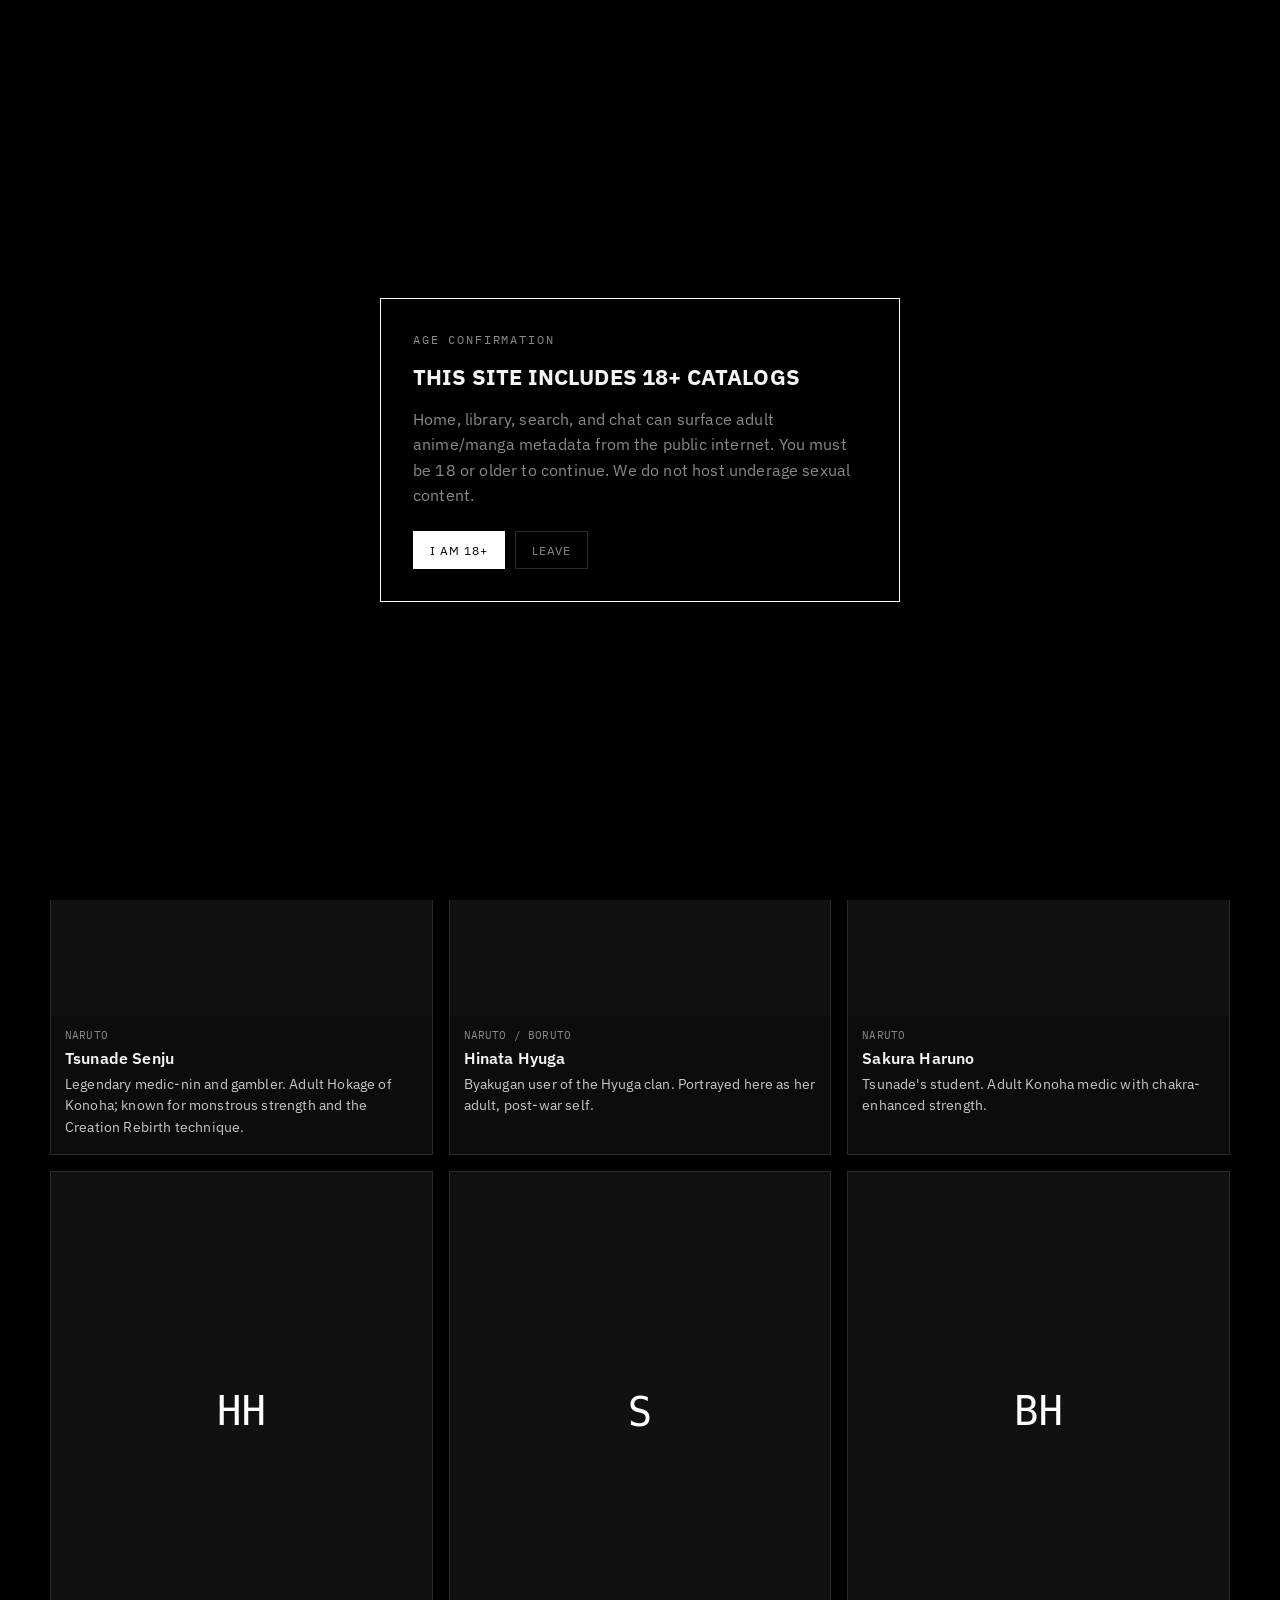
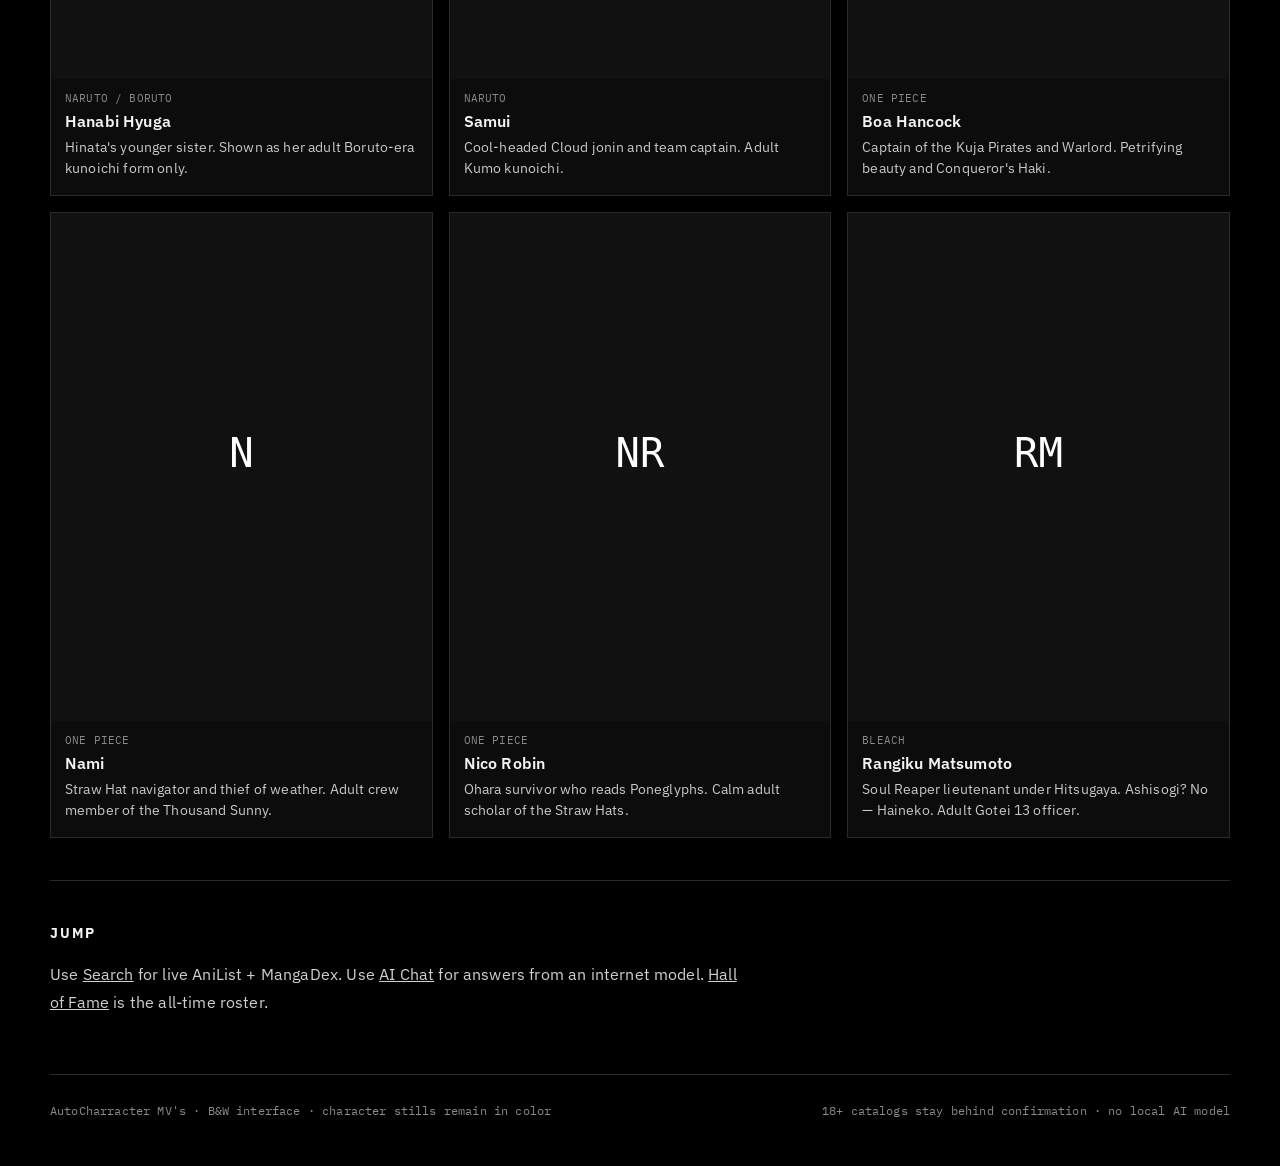
<file: index.html>
<!DOCTYPE html>
<html lang="en">
<head>
  <meta charset="UTF-8">
  <meta name="viewport" content="width=device-width, initial-scale=1.0">
  <title>AutoCharracter MV's</title>
  <link rel="preconnect" href="https://fonts.googleapis.com">
  <link rel="preconnect" href="https://fonts.gstatic.com" crossorigin>
  <link href="https://fonts.googleapis.com/css2?family=IBM+Plex+Mono:wght@400;500&family=IBM+Plex+Sans:wght@400;500;600&display=swap" rel="stylesheet">
  <link rel="stylesheet" href="css/style.css">
</head>
<body data-page="home">
  <main class="wrap">
    <section class="hero">
      <p class="kicker">Frontend catalog · online APIs only</p>
      <h2>Black and white desk.<br>Color stays on the stills.</h2>
      <p>Search anime, manga, and 18+ catalogs from the public web. Chat against an online model. Portraits below are the homepage set — Tsunade through Rangiku — with names, series, and a short line each.</p>
    </section>
    <section class="section">
      <h3>Homepage characters</h3>
      <div id="home-grid" class="grid grid-3"></div>
    </section>
    <section class="section">
      <h3>Jump</h3>
      <p class="prose">Use <a href="search.html">Search</a> for live AniList + MangaDex. Use <a href="chat.html">AI Chat</a> for answers from an internet model. <a href="hall-of-fame.html">Hall of Fame</a> is the all-time roster.</p>
    </section>
  </main>
  <script type="module" src="js/pages.js"></script>
</body>
</html>
</file>
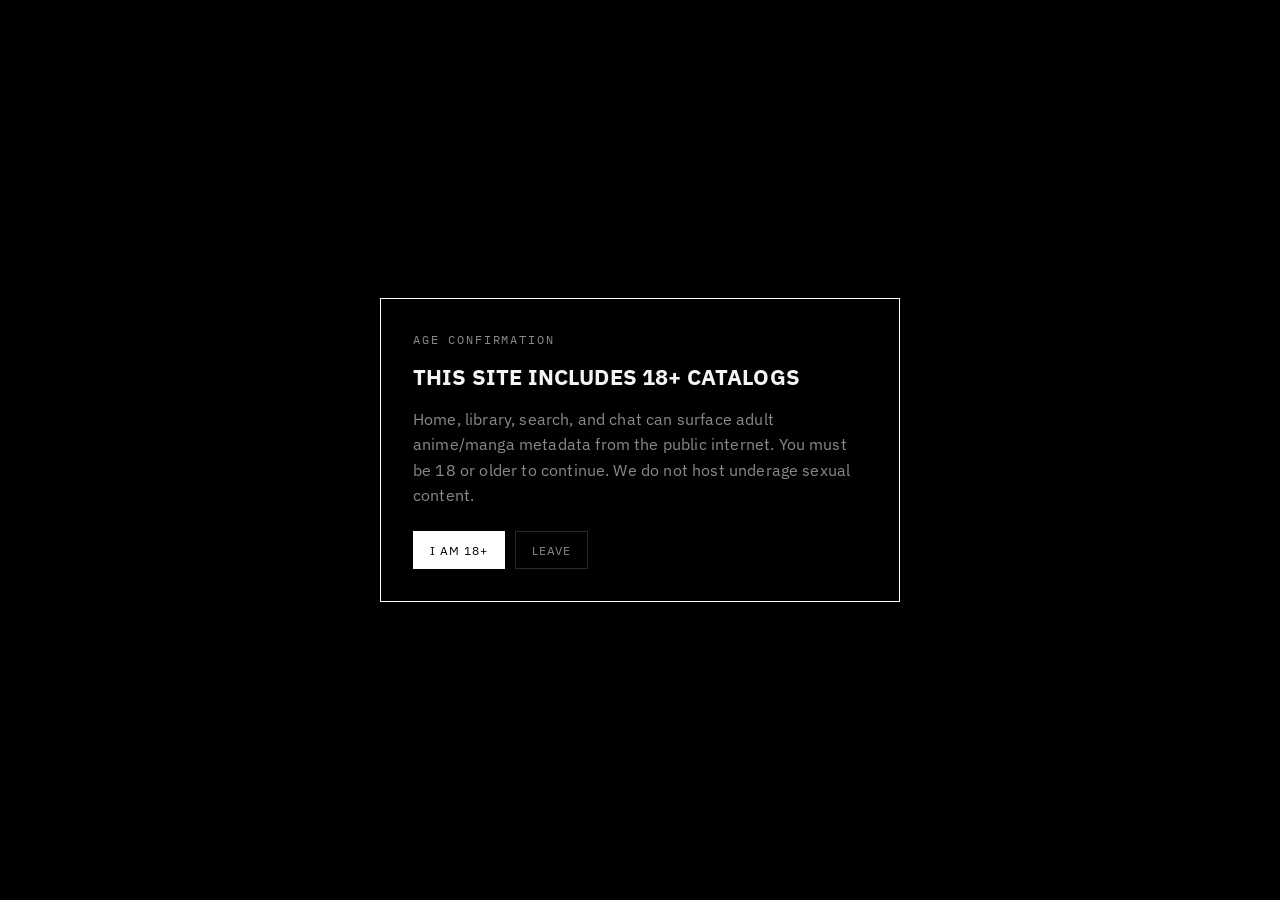
<file: about.html>
<!DOCTYPE html>
<html lang="en">
<head>
  <meta charset="UTF-8">
  <meta name="viewport" content="width=device-width, initial-scale=1.0">
  <title>About · AutoCharracter MV's</title>
  <link rel="preconnect" href="https://fonts.googleapis.com">
  <link rel="preconnect" href="https://fonts.gstatic.com" crossorigin>
  <link href="https://fonts.googleapis.com/css2?family=IBM+Plex+Mono:wght@400;500&family=IBM+Plex+Sans:wght@400;500;600&display=swap" rel="stylesheet">
  <link rel="stylesheet" href="css/style.css">
</head>
<body data-page="about">
  <main class="wrap">
    <section class="hero">
      <p class="kicker">About</p>
      <h2>A plain-text frontend for character hunting.</h2>
    </section>
    <section class="section prose">
      <p><strong>AutoCharracter MV's</strong> is a static site by Maverick's HQ7. It does not train or ship an AI model. Chat calls an online HTTP API. Search calls AniList and MangaDex, then remembers queries in your browser database.</p>
      <h3>What we will not do</h3>
      <p>We will not scrape and re-host Hitomi, OmegaScans, or doujinshi galleries. Those remain source links after age confirmation. We will not serve sexual content of minors.</p>
      <h3>Stack</h3>
      <p>HTML, CSS, and native ES modules. IndexedDB for local retrieval. No build step, no Node required. Serve the folder with <span class="mono">python -m http.server 8080</span> so browser modules and APIs work.</p>
    </section>
  </main>
  <script type="module" src="js/pages.js"></script>
</body>
</html>
</file>
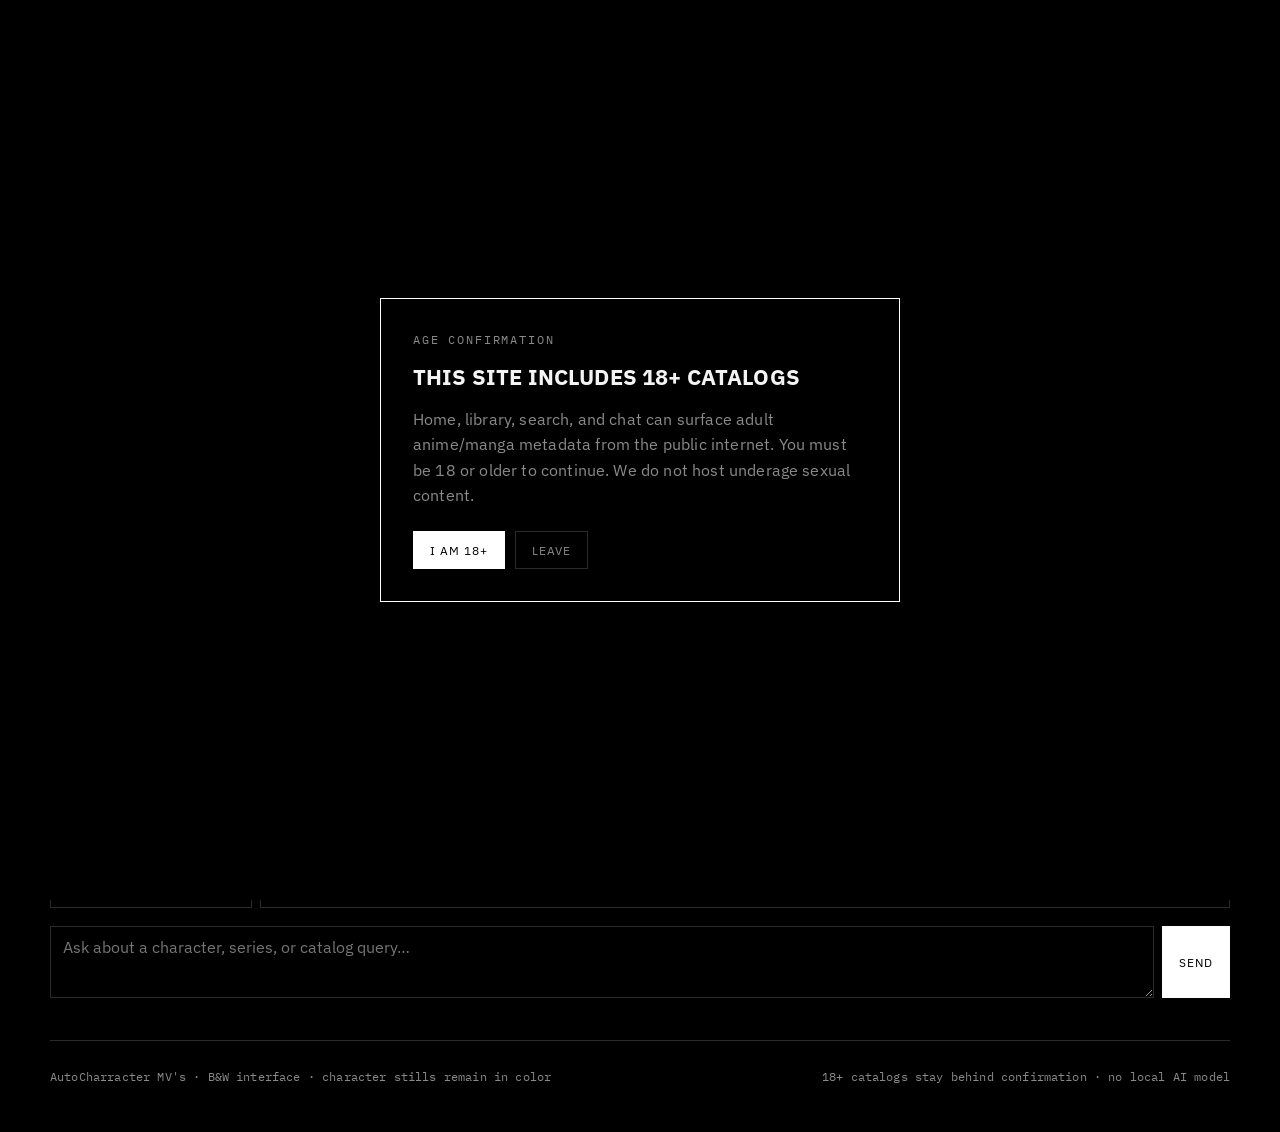
<file: chat.html>
<!DOCTYPE html>
<html lang="en">
<head>
  <meta charset="UTF-8">
  <meta name="viewport" content="width=device-width, initial-scale=1.0">
  <title>AI Chat · AutoCharracter MV's</title>
  <link rel="preconnect" href="https://fonts.googleapis.com">
  <link rel="preconnect" href="https://fonts.gstatic.com" crossorigin>
  <link href="https://fonts.googleapis.com/css2?family=IBM+Plex+Mono:wght@400;500&family=IBM+Plex+Sans:wght@400;500;600&display=swap" rel="stylesheet">
  <link rel="stylesheet" href="css/style.css">
</head>
<body data-page="chat">
  <main class="wrap">
    <section class="hero">
      <p class="kicker">AI Chat</p>
      <h2>Answers from the internet, not a local model.</h2>
      <p>Default: Pollinations text API. Optional: Groq or OpenRouter with your own key. This page is only a frontend.</p>
    </section>
    <section class="section">
      <div id="chat-log" class="chat-log" aria-live="polite"></div>
      <form id="chat-form">
        <div class="toolbar">
          <select class="field" name="provider">
            <option value="pollinations">Pollinations (no key)</option>
            <option value="groq">Groq (API key)</option>
            <option value="openrouter">OpenRouter (API key)</option>
          </select>
          <input class="field" name="key" type="password" placeholder="API key if required" autocomplete="off">
        </div>
        <div class="chat-form">
          <textarea class="field" name="prompt" placeholder="Ask about a character, series, or catalog query…" required></textarea>
          <button class="btn invert" type="submit">Send</button>
        </div>
      </form>
    </section>
  </main>
  <script type="module" src="js/pages.js"></script>
</body>
</html>
</file>
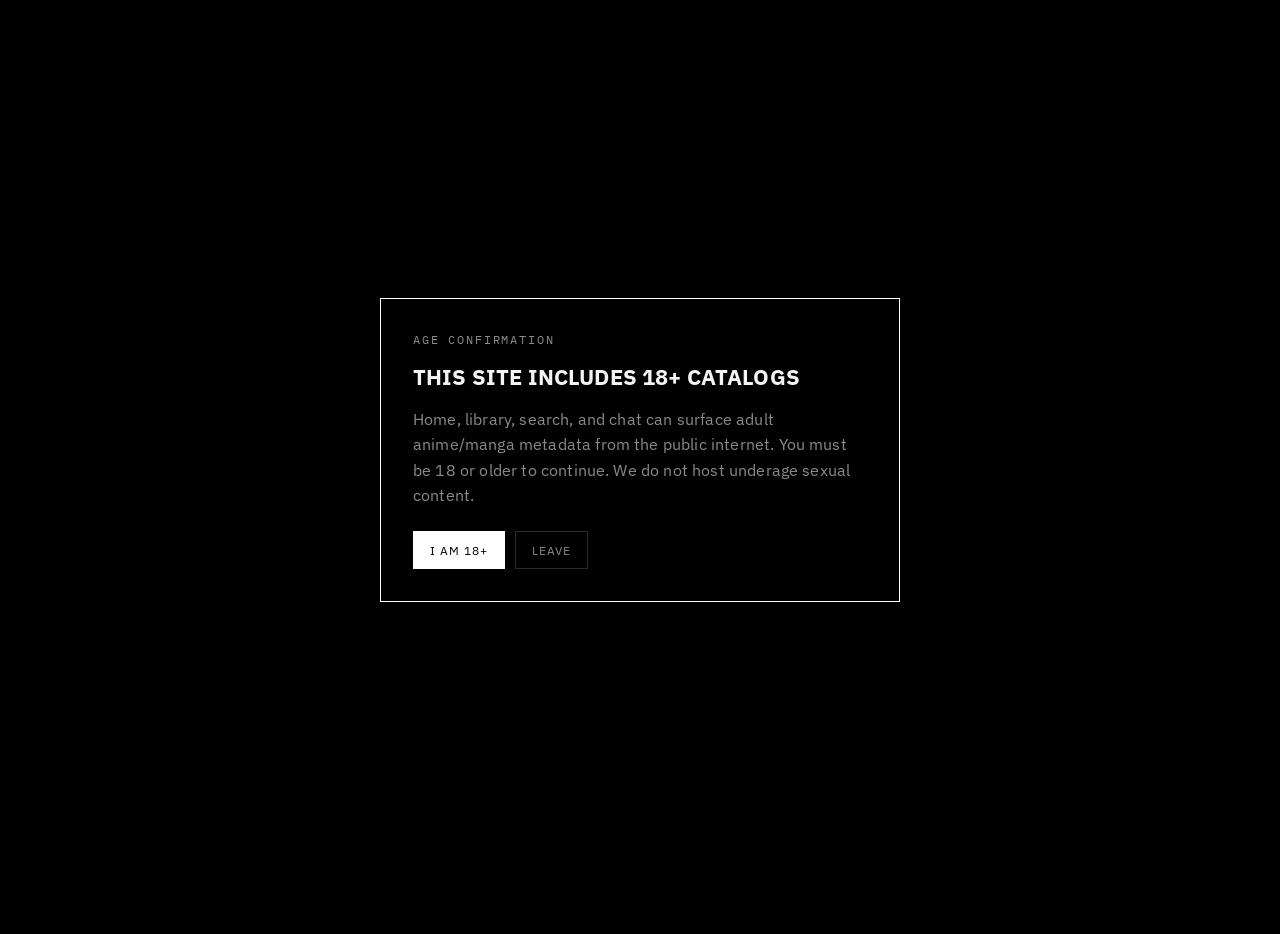
<file: contact.html>
<!DOCTYPE html>
<html lang="en">
<head>
  <meta charset="UTF-8">
  <meta name="viewport" content="width=device-width, initial-scale=1.0">
  <title>Contact · AutoCharracter MV's</title>
  <link rel="preconnect" href="https://fonts.googleapis.com">
  <link rel="preconnect" href="https://fonts.gstatic.com" crossorigin>
  <link href="https://fonts.googleapis.com/css2?family=IBM+Plex+Mono:wght@400;500&family=IBM+Plex+Sans:wght@400;500;600&display=swap" rel="stylesheet">
  <link rel="stylesheet" href="css/style.css">
</head>
<body data-page="contact">
  <main class="wrap">
    <section class="hero">
      <p class="kicker">Contact</p>
      <h2>Maverick's HQ7</h2>
      <p>Separate from About. This page is only for notes and credit.</p>
    </section>
    <section class="section">
      <form id="contact-form" class="prose">
        <p>
          <label>Name<br><input class="field" name="name" required style="width:100%"></label>
        </p>
        <p>
          <label>Email<br><input class="field" name="email" type="email" required style="width:100%"></label>
        </p>
        <p>
          <label>Note<br><textarea class="field" name="note" required></textarea></label>
        </p>
        <button class="btn invert" type="submit">Store locally</button>
        <p id="contact-status" class="status"></p>
      </form>
    </section>
  </main>
  <script type="module" src="js/pages.js"></script>
</body>
</html>
</file>
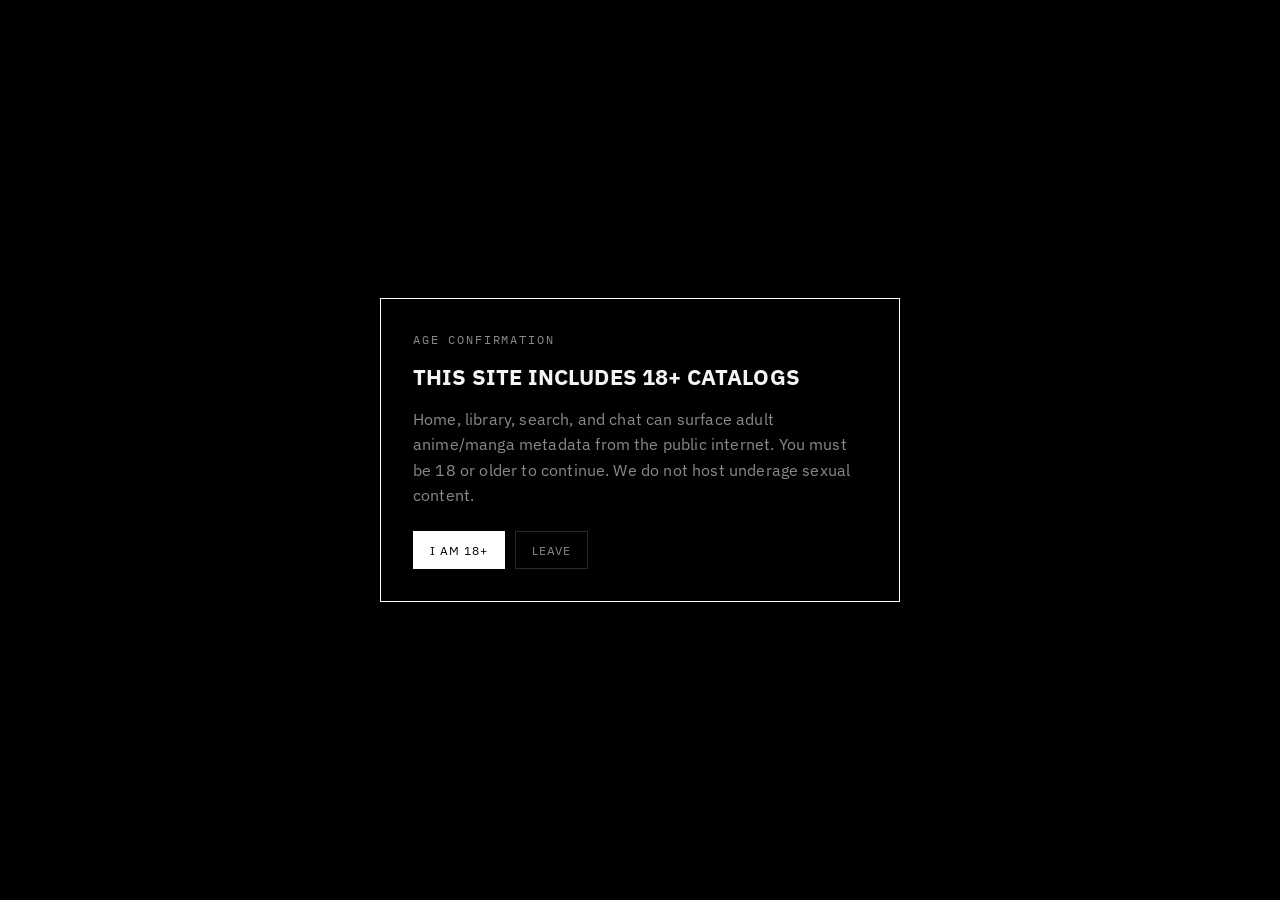
<file: features.html>
<!DOCTYPE html>
<html lang="en">
<head>
  <meta charset="UTF-8">
  <meta name="viewport" content="width=device-width, initial-scale=1.0">
  <title>Features · AutoCharracter MV's</title>
  <link rel="preconnect" href="https://fonts.googleapis.com">
  <link rel="preconnect" href="https://fonts.gstatic.com" crossorigin>
  <link href="https://fonts.googleapis.com/css2?family=IBM+Plex+Mono:wght@400;500&family=IBM+Plex+Sans:wght@400;500;600&display=swap" rel="stylesheet">
  <link rel="stylesheet" href="css/style.css">
</head>
<body data-page="features">
  <main class="wrap">
    <section class="hero">
      <p class="kicker">Features</p>
      <h2>What this frontend does.</h2>
      <p>No on-device model. No scraped mirror of Hitomi. Official JSON where it exists; outbound catalog search where CORS blocks a live feed.</p>
    </section>
    <ul class="feature-list">
      <li><strong>Age gate</strong><span>First visit confirms 18+. Adult catalog links stay off until you enable NSFW on Search.</span></li>
      <li><strong>Live search</strong><span>AniList GraphQL and MangaDex REST run in the browser. Results cache in IndexedDB.</span></li>
      <li><strong>Catalogs</strong><span>MangaBaka, Hitomi.la, OmegaScans, and Doujinshi.org open as source search pages. Those hosts do not offer a public CORS API we can legally re-host.</span></li>
      <li><strong>AI chat</strong><span>Default path is Pollinations (open web). Optional Groq or OpenRouter if you paste a key — stored only in the request, not on our server.</span></li>
      <li><strong>Library</strong><span>Named adult/SFW female characters with AniList portraits (color). UI chrome stays black and white.</span></li>
      <li><strong>Hall of Fame</strong><span>Fixed all-time list you specified, including Madam President (Mari Kurihara) and Rias Gremory.</span></li>
    </ul>
  </main>
  <script type="module" src="js/pages.js"></script>
</body>
</html>
</file>
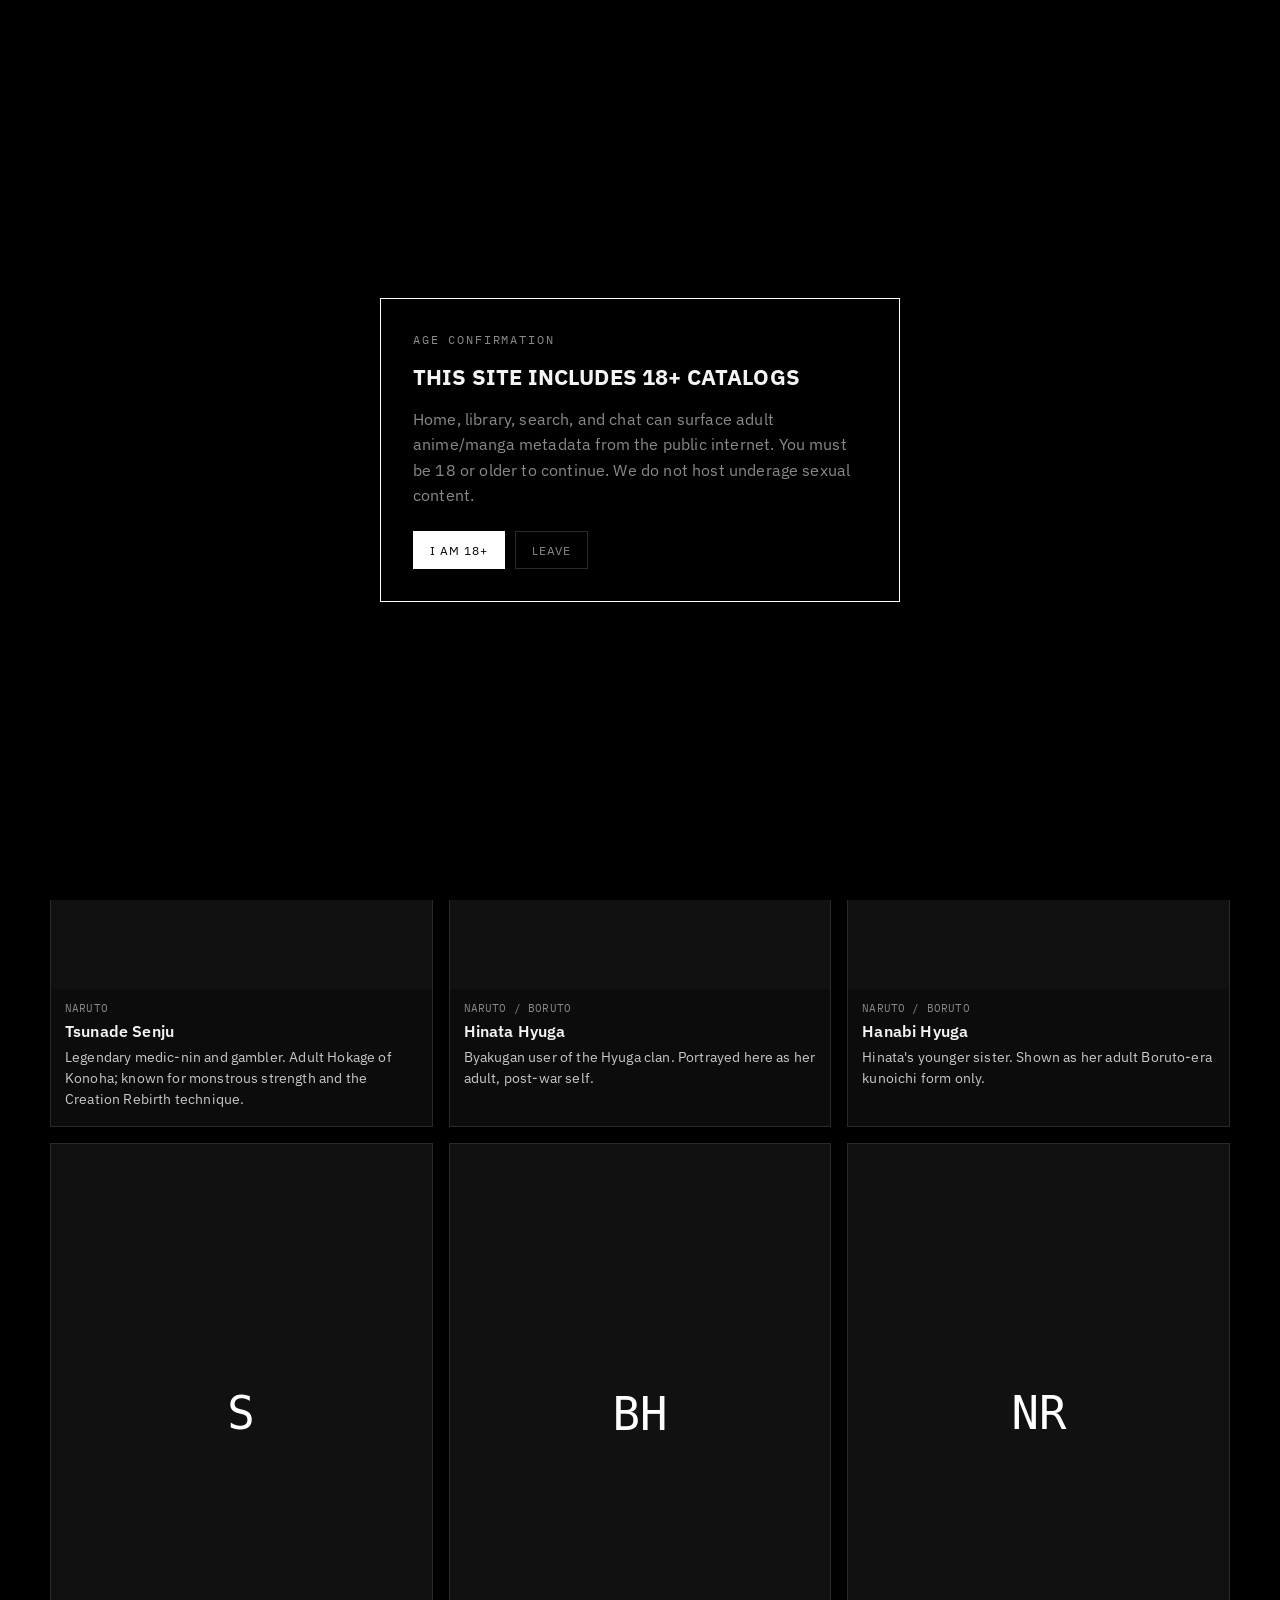
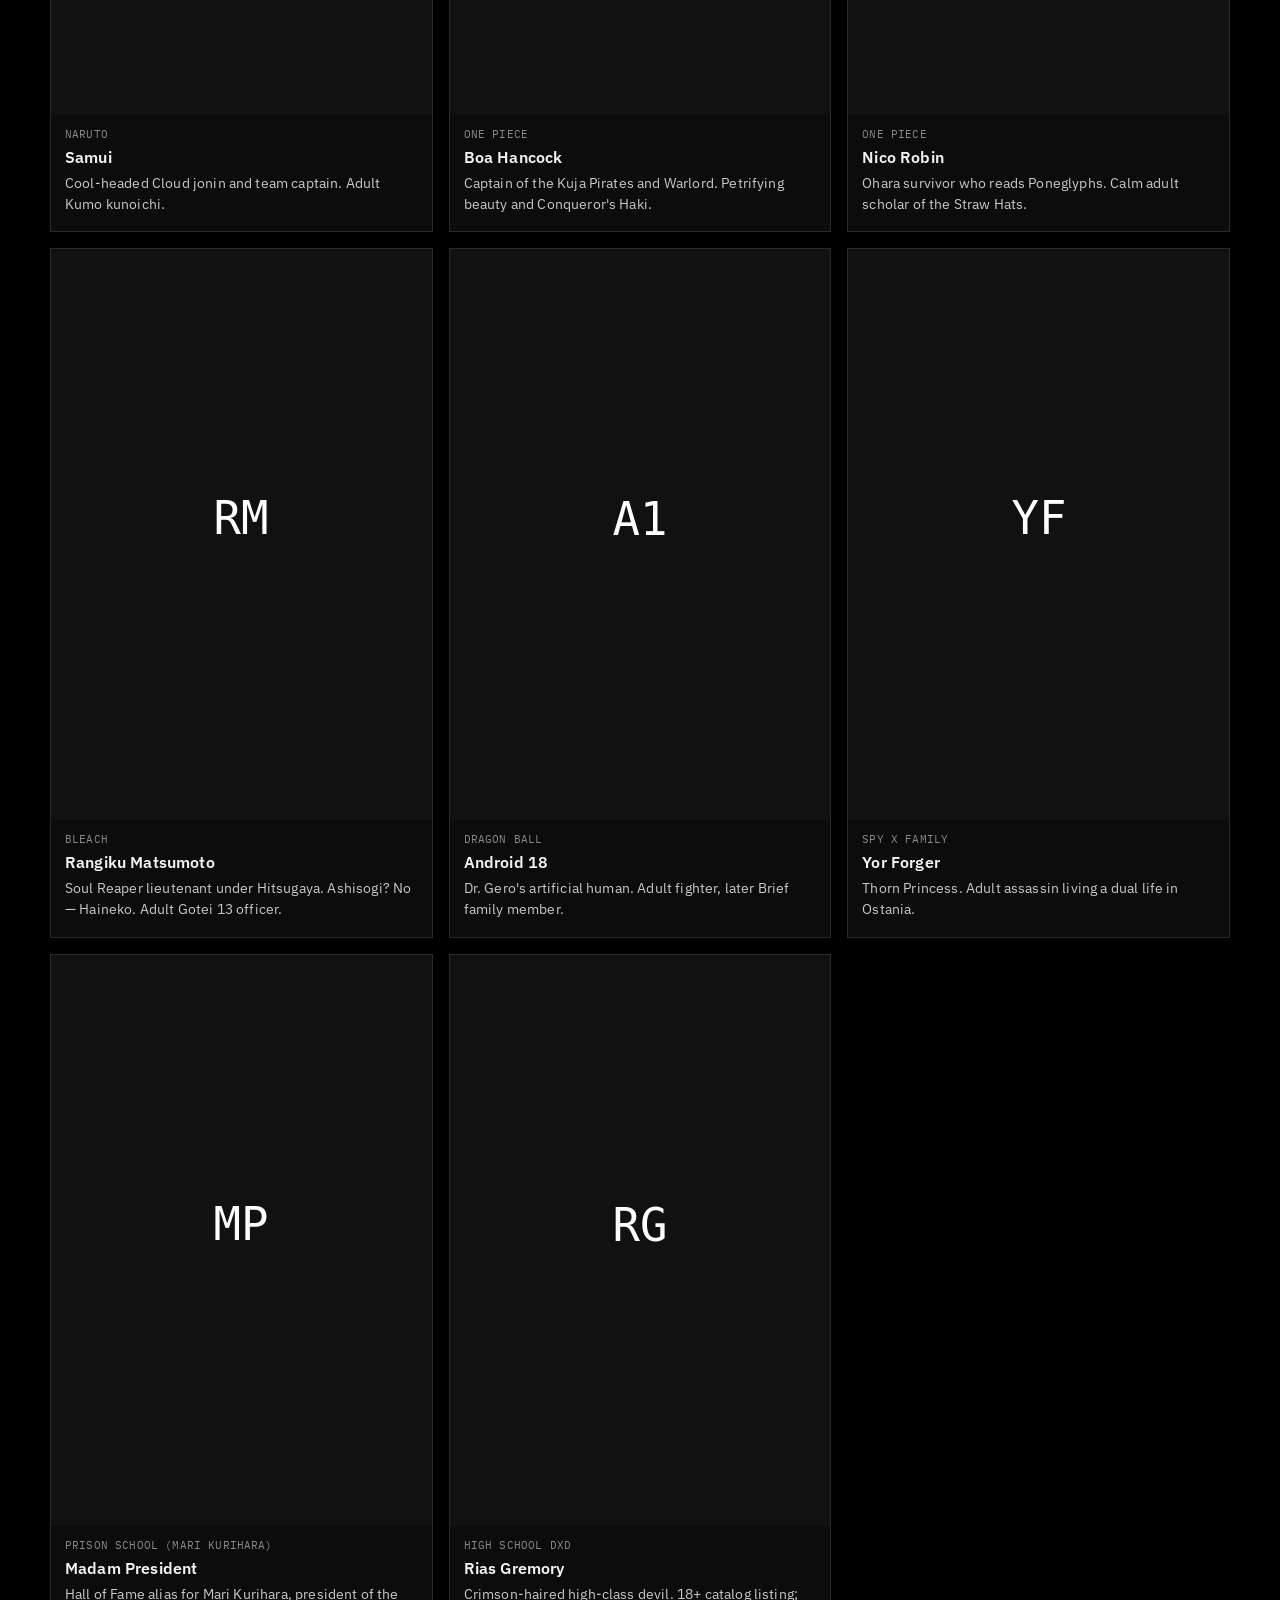
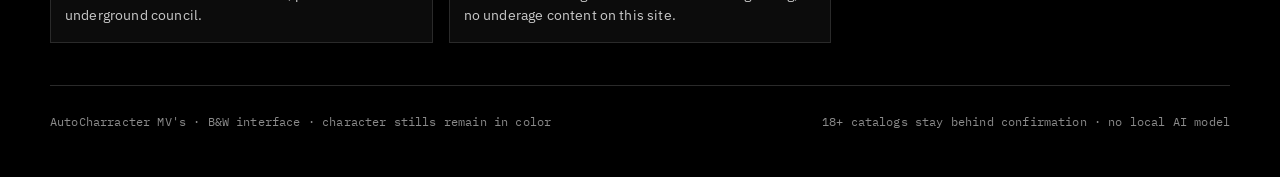
<file: hall-of-fame.html>
<!DOCTYPE html>
<html lang="en">
<head>
  <meta charset="UTF-8">
  <meta name="viewport" content="width=device-width, initial-scale=1.0">
  <title>Hall of Fame · AutoCharracter MV's</title>
  <link rel="preconnect" href="https://fonts.googleapis.com">
  <link rel="preconnect" href="https://fonts.gstatic.com" crossorigin>
  <link href="https://fonts.googleapis.com/css2?family=IBM+Plex+Mono:wght@400;500&family=IBM+Plex+Sans:wght@400;500;600&display=swap" rel="stylesheet">
  <link rel="stylesheet" href="css/style.css">
</head>
<body data-page="hall">
  <main class="wrap">
    <section class="hero">
      <p class="kicker">All-time Hall of Fame</p>
      <h2>The locked roster.</h2>
      <p>Tsunade, Hinata, Hanabi, Samui, Nico Robin, Boa Hancock, Rangiku Matsumoto, Android 18, Madam President, Rias Gremory, Yor Forger.</p>
    </section>
    <section class="section">
      <h3>Inducted</h3>
      <div id="hall-grid" class="grid grid-3"></div>
    </section>
  </main>
  <script type="module" src="js/pages.js"></script>
</body>
</html>
</file>
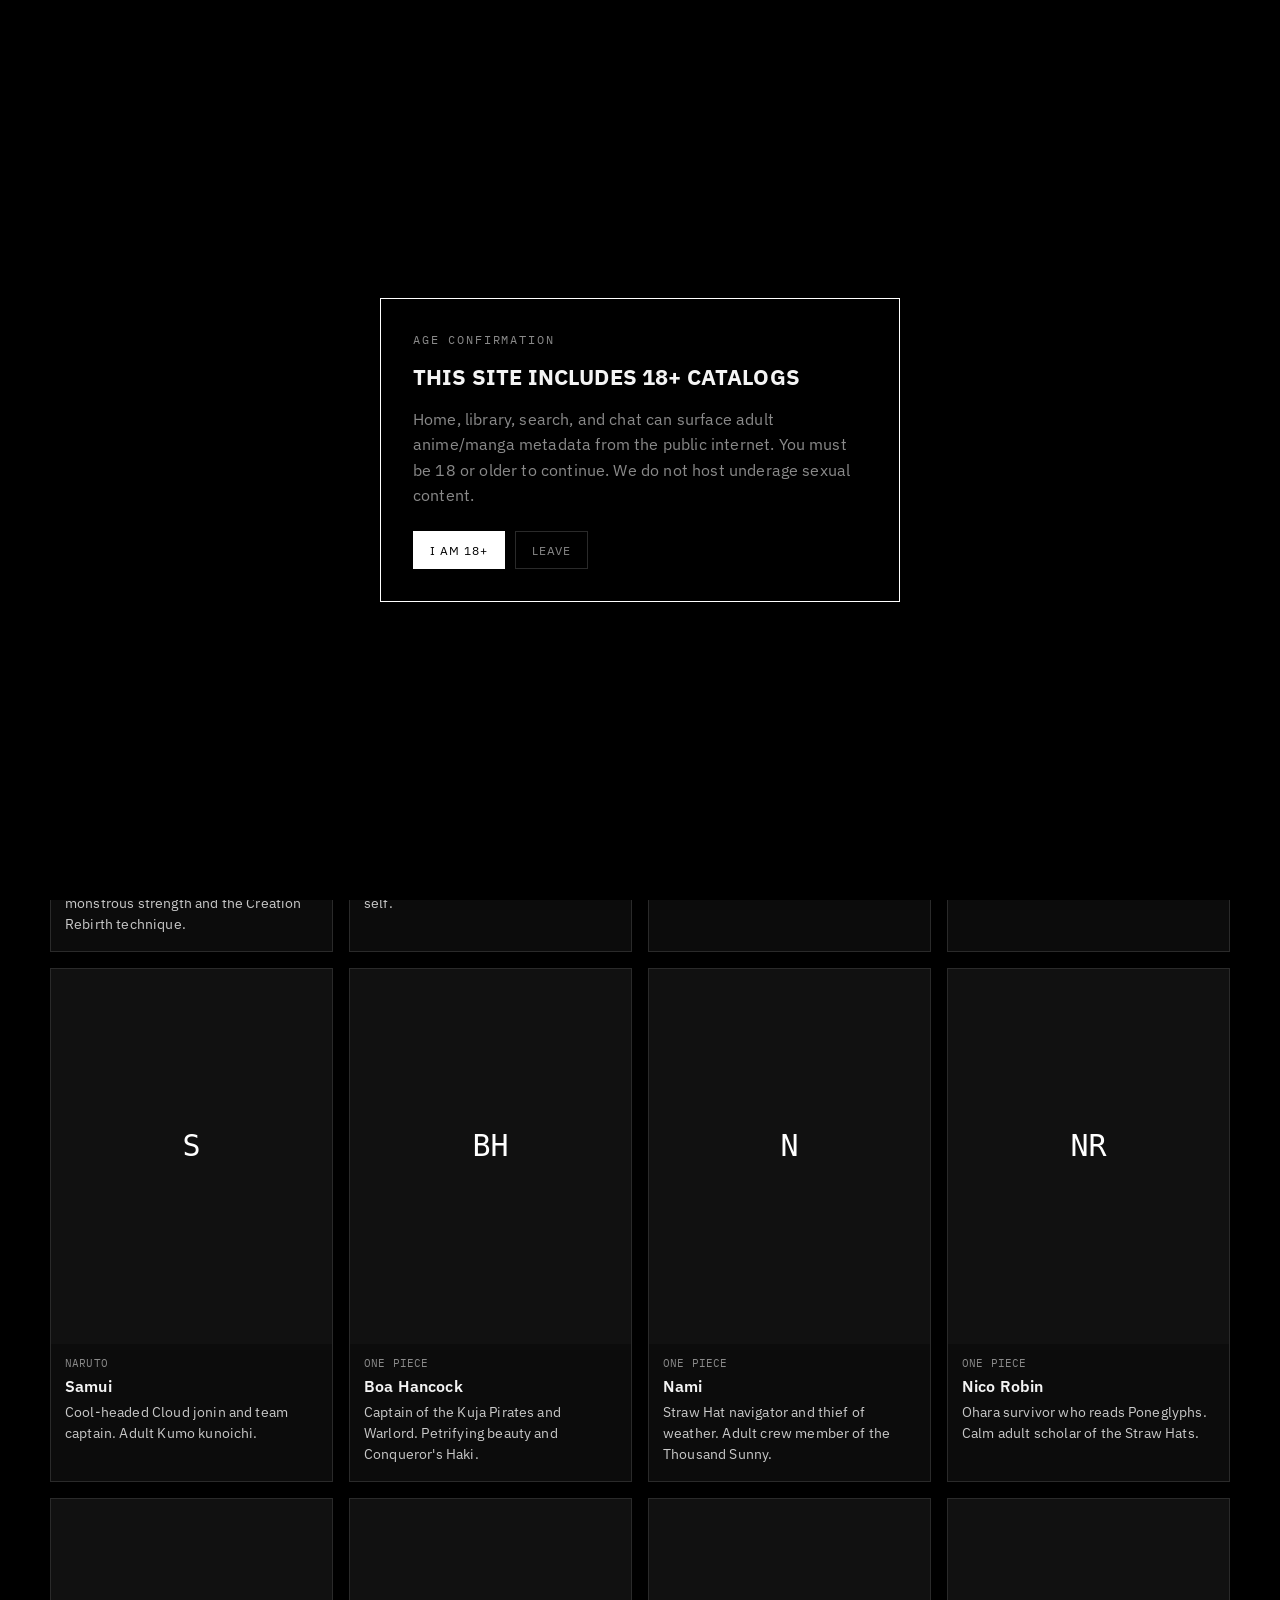
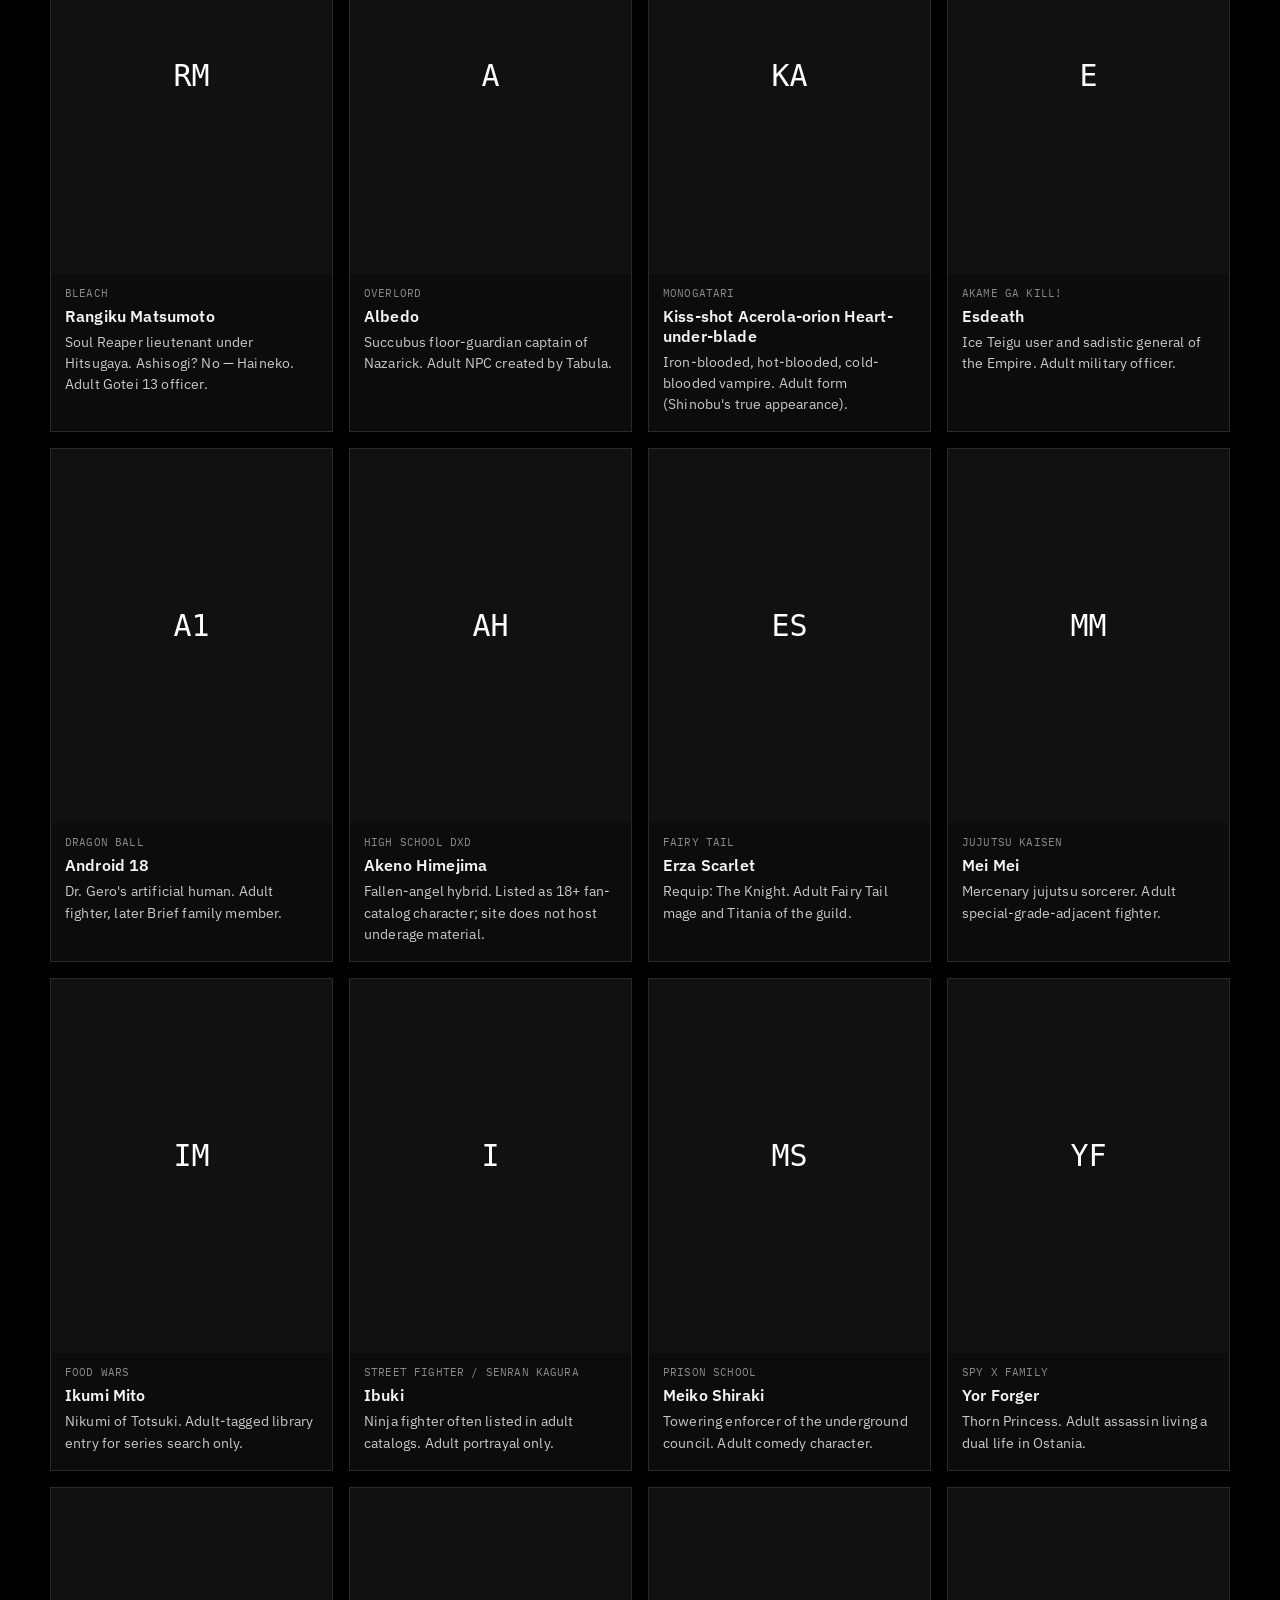
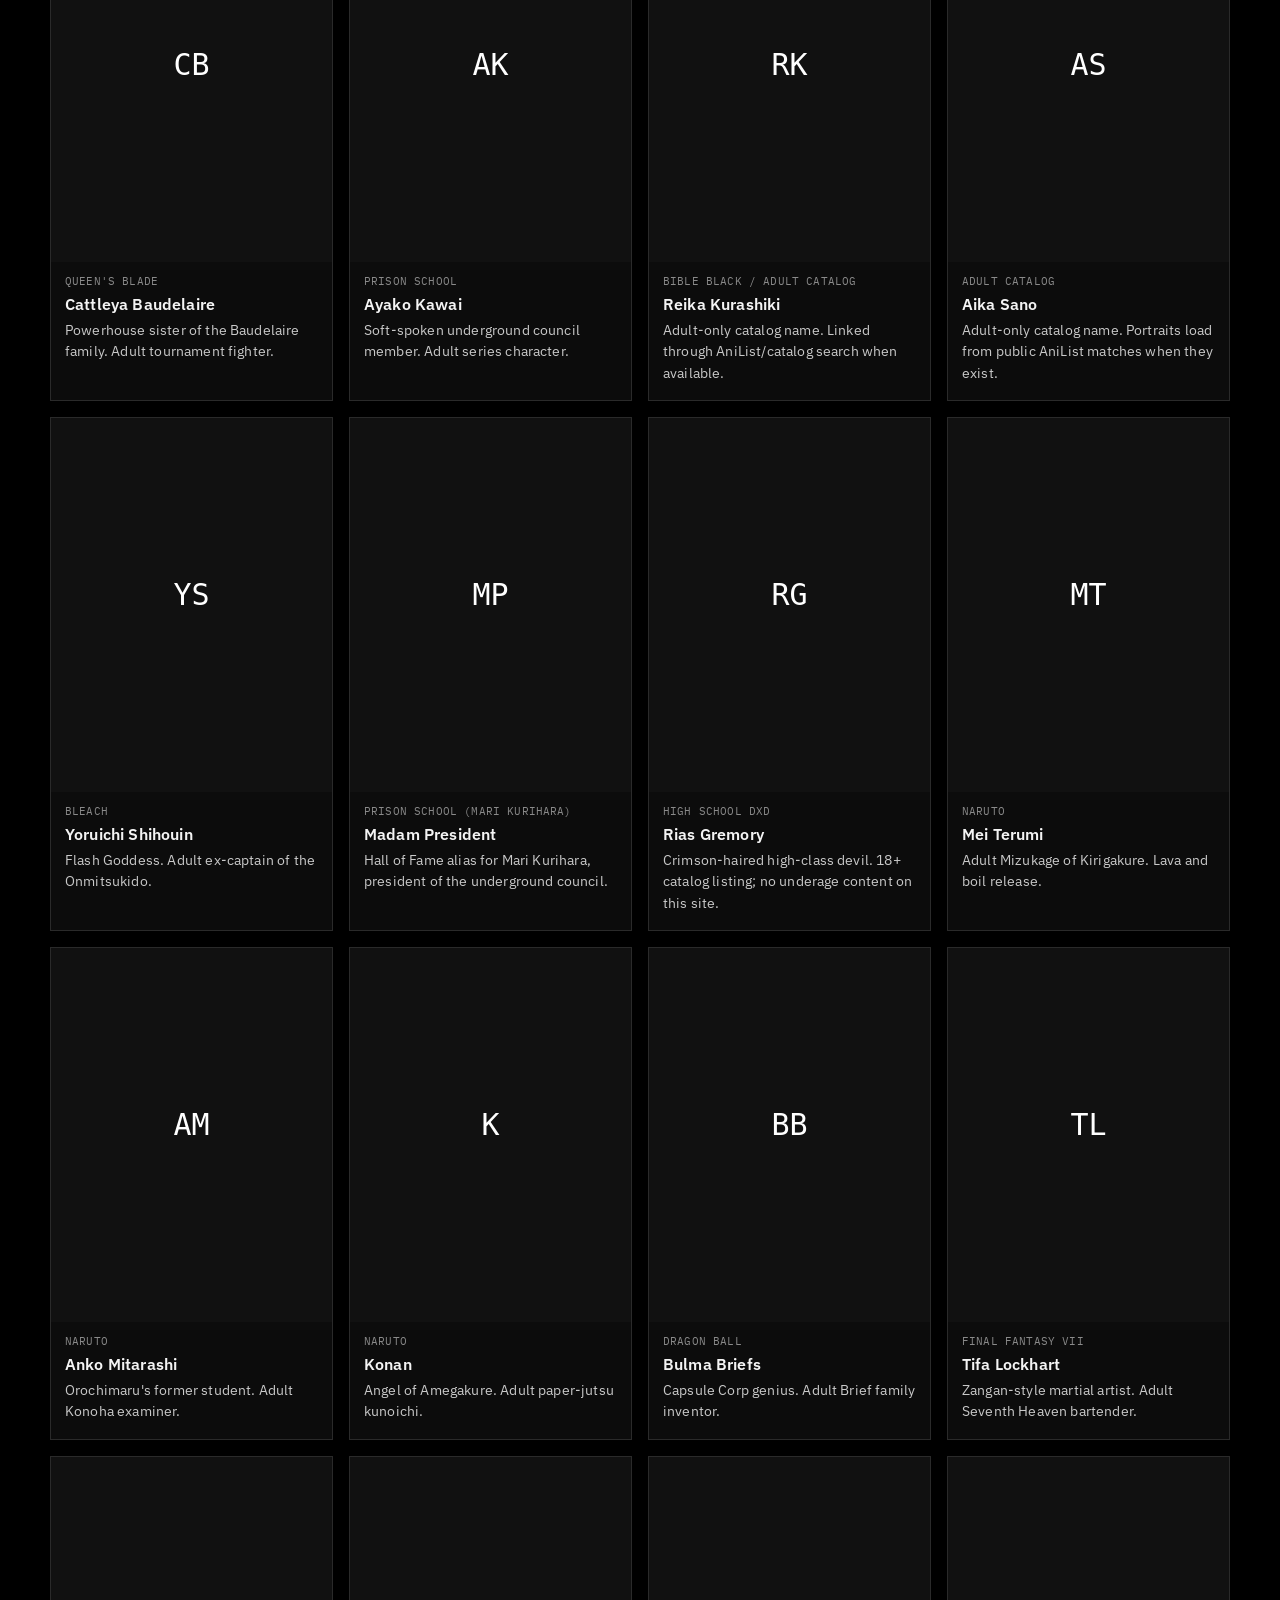
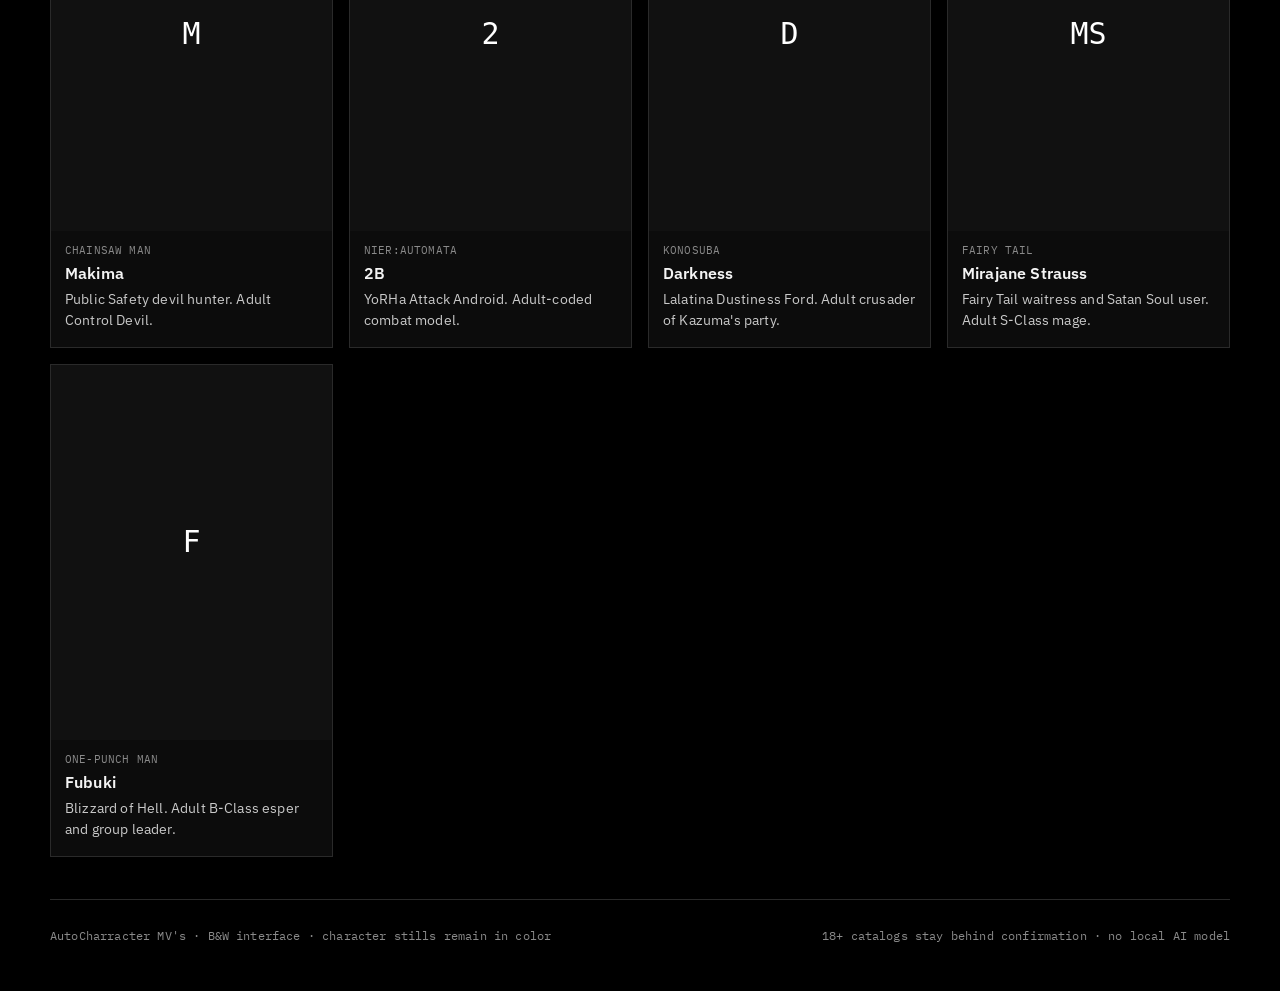
<file: library.html>
<!DOCTYPE html>
<html lang="en">
<head>
  <meta charset="UTF-8">
  <meta name="viewport" content="width=device-width, initial-scale=1.0">
  <title>Library · AutoCharracter MV's</title>
  <link rel="preconnect" href="https://fonts.googleapis.com">
  <link rel="preconnect" href="https://fonts.gstatic.com" crossorigin>
  <link href="https://fonts.googleapis.com/css2?family=IBM+Plex+Mono:wght@400;500&family=IBM+Plex+Sans:wght@400;500;600&display=swap" rel="stylesheet">
  <link rel="stylesheet" href="css/style.css">
</head>
<body data-page="library">
  <main class="wrap">
    <section class="hero">
      <p class="kicker">Photo library</p>
      <h2>Top roster, colored stills.</h2>
      <p>Portraits resolve from AniList. Theme stays black and white. Adult catalog names are included; this page does not embed pornographic pages.</p>
    </section>
    <section class="section">
      <h3>Characters</h3>
      <div id="library-grid" class="grid grid-4"></div>
    </section>
  </main>
  <script type="module" src="js/pages.js"></script>
</body>
</html>
</file>
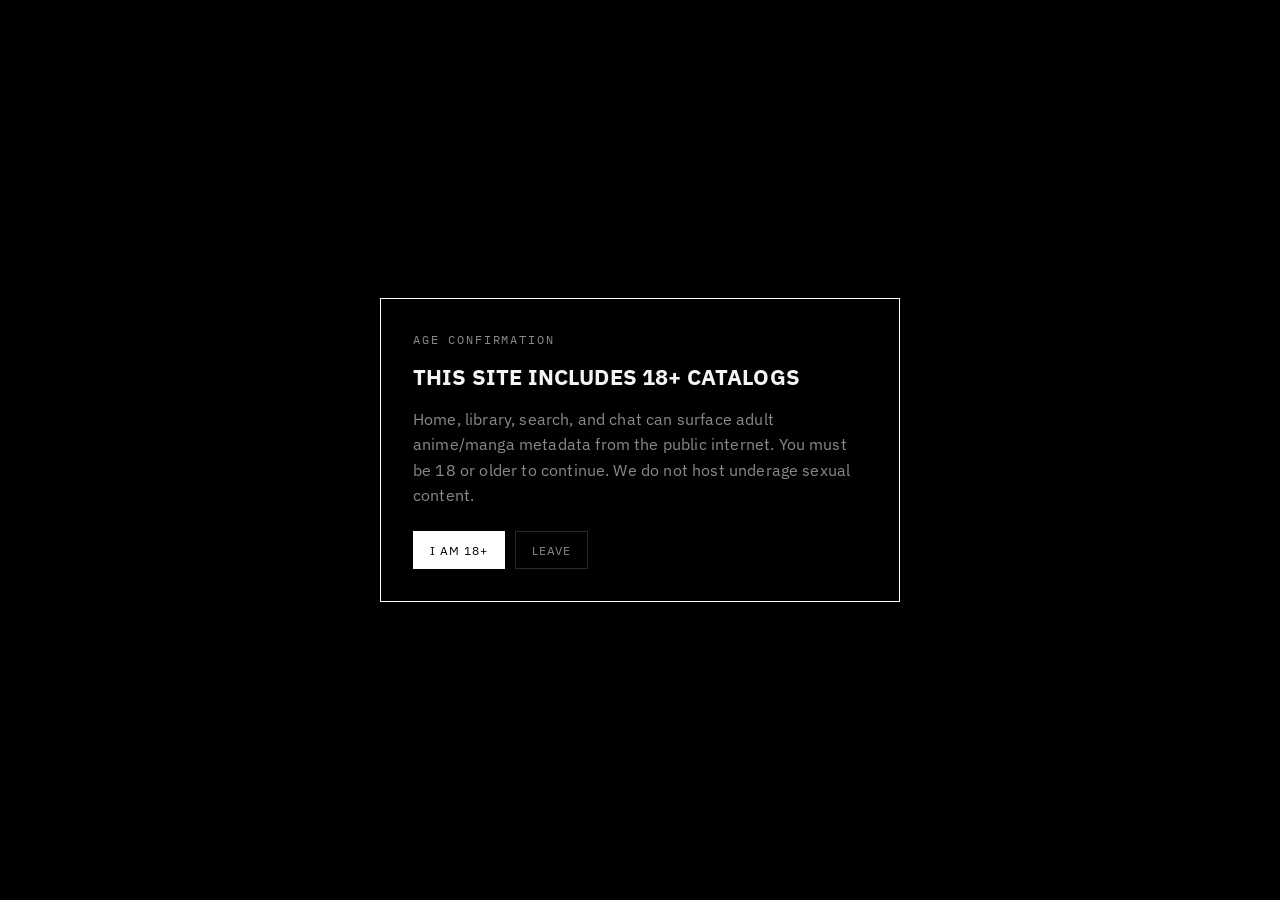
<file: search.html>
<!DOCTYPE html>
<html lang="en">
<head>
  <meta charset="UTF-8">
  <meta name="viewport" content="width=device-width, initial-scale=1.0">
  <title>Search · AutoCharracter MV's</title>
  <link rel="preconnect" href="https://fonts.googleapis.com">
  <link rel="preconnect" href="https://fonts.gstatic.com" crossorigin>
  <link href="https://fonts.googleapis.com/css2?family=IBM+Plex+Mono:wght@400;500&family=IBM+Plex+Sans:wght@400;500;600&display=swap" rel="stylesheet">
  <link rel="stylesheet" href="css/style.css">
</head>
<body data-page="search">
  <main class="wrap">
    <section class="hero">
      <p class="kicker">Search</p>
      <h2>Query the public databases.</h2>
      <p>AniList + MangaDex return JSON in-page. Hitomi / MangaBaka / OmegaScans / Doujinshi are linked as catalog searches because they are not CORS-open databases.</p>
    </section>
    <section class="section">
      <form id="search-form" class="toolbar">
        <input class="field" name="q" placeholder="character, title, tag…" required>
        <button class="btn invert" type="submit">Search</button>
        <button class="btn" type="button" id="nsfw-toggle">NSFW off</button>
      </form>
      <p class="status">Recent (IndexedDB)</p>
      <div id="recent" class="chips"></div>
      <div id="results"></div>
    </section>
  </main>
  <script type="module" src="js/pages.js"></script>
</body>
</html>
</file>
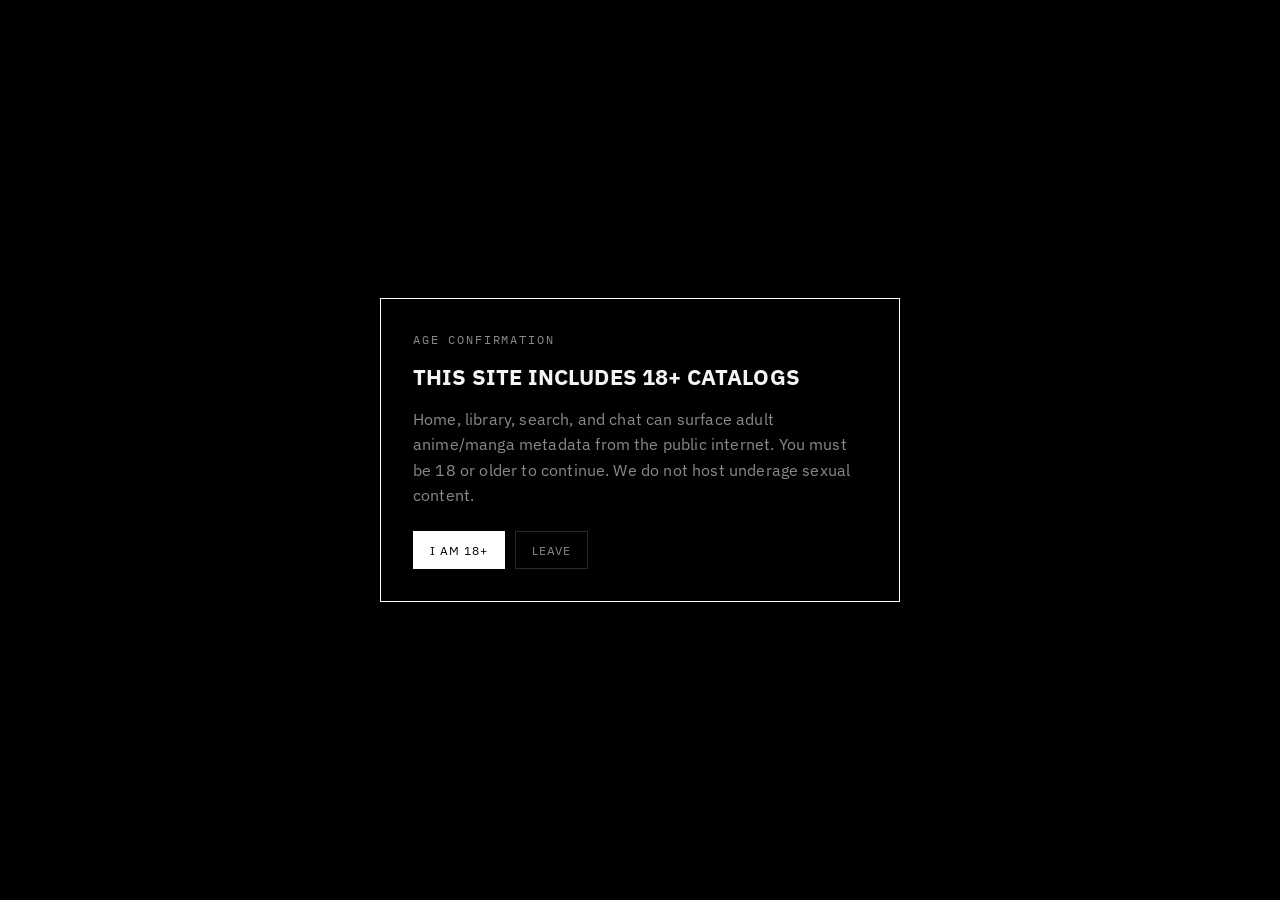
<file: trendings.html>
<!DOCTYPE html>
<html lang="en">
<head>
  <meta charset="UTF-8">
  <meta name="viewport" content="width=device-width, initial-scale=1.0">
  <title>Trendings · AutoCharracter MV's</title>
  <link rel="preconnect" href="https://fonts.googleapis.com">
  <link rel="preconnect" href="https://fonts.gstatic.com" crossorigin>
  <link href="https://fonts.googleapis.com/css2?family=IBM+Plex+Mono:wght@400;500&family=IBM+Plex+Sans:wght@400;500;600&display=swap" rel="stylesheet">
  <link rel="stylesheet" href="css/style.css">
</head>
<body data-page="trendings">
  <main class="wrap">
    <section class="hero">
      <p class="kicker">Trendings</p>
      <h2>What AniList is pushing now.</h2>
      <p>Live TRENDING_DESC from graphql.anilist.co. Covers stay in color.</p>
    </section>
    <section class="section">
      <h3>Trending anime</h3>
      <div id="trend-grid" class="grid grid-4"></div>
    </section>
  </main>
  <script type="module" src="js/pages.js"></script>
</body>
</html>
</file>
<file: css/style.css>
:root {
  --bg: #000;
  --fg: #f4f4f4;
  --muted: #8a8a8a;
  --line: #2a2a2a;
  --line-strong: #fff;
  --panel: #0c0c0c;
  --danger: #fff;
  --font: "IBM Plex Sans", "Segoe UI", sans-serif;
  --mono: "IBM Plex Mono", "Consolas", monospace;
}

* { box-sizing: border-box; }
html, body { margin: 0; padding: 0; background: var(--bg); color: var(--fg); font-family: var(--font); }
body { min-height: 100vh; letter-spacing: 0.01em; }
img { max-width: 100%; display: block; }
a { color: inherit; }
button, input, textarea, select { font: inherit; color: inherit; background: transparent; }
button { cursor: pointer; }
::selection { background: #fff; color: #000; }

.wrap { width: min(1180px, calc(100% - 40px)); margin: 0 auto; }
.mono { font-family: var(--mono); }
.muted { color: var(--muted); }
.sr-only { position: absolute; width: 1px; height: 1px; overflow: hidden; clip: rect(0,0,0,0); }

/* Age gate */
.gate {
  position: fixed; inset: 0; z-index: 80; background: #000;
  display: grid; place-items: center; padding: 24px;
}
.gate[hidden] { display: none; }
.gate-box { width: min(520px, 100%); border: 1px solid #fff; padding: 32px; }
.gate h1 { font-size: 1.4rem; margin: 0 0 12px; text-transform: uppercase; }
.gate p { color: var(--muted); line-height: 1.6; }
.gate-actions { display: flex; gap: 10px; margin-top: 22px; flex-wrap: wrap; }

.btn {
  border: 1px solid #fff; padding: 10px 16px; text-transform: uppercase;
  letter-spacing: 0.08em; font-size: 0.78rem; background: #000; color: #fff;
}
.btn:hover { background: #fff; color: #000; }
.btn.invert { background: #fff; color: #000; }
.btn.invert:hover { background: #000; color: #fff; }
.btn.ghost { border-color: var(--line); color: var(--muted); }
.btn.ghost:hover { border-color: #fff; color: #fff; }

/* Header */
.site-header {
  border-bottom: 1px solid var(--line);
  position: sticky; top: 0; background: #000; z-index: 40;
}
.brand { display: flex; justify-content: space-between; align-items: baseline; gap: 16px; padding: 18px 0 10px; }
.brand h1 { margin: 0; font-size: clamp(1.2rem, 3vw, 1.7rem); font-weight: 600; letter-spacing: 0.04em; text-transform: uppercase; }
.brand small { color: var(--muted); font-family: var(--mono); font-size: 0.75rem; }
.nav { display: flex; flex-wrap: wrap; gap: 4px 14px; padding: 0 0 14px; font-family: var(--mono); font-size: 0.78rem; text-transform: uppercase; }
.nav a { color: var(--muted); text-decoration: none; border-bottom: 1px solid transparent; padding-bottom: 2px; }
.nav a:hover, .nav a.active { color: #fff; border-bottom-color: #fff; }
.nsfw-flag { margin-left: auto; font-size: 0.7rem; color: var(--muted); }

/* Pages */
.hero { padding: 56px 0 28px; border-bottom: 1px solid var(--line); }
.kicker { font-family: var(--mono); font-size: 0.72rem; color: var(--muted); text-transform: uppercase; letter-spacing: 0.16em; margin: 0 0 12px; }
.hero h2 { font-size: clamp(2rem, 6vw, 4.2rem); line-height: 0.95; margin: 0 0 18px; font-weight: 500; letter-spacing: -0.03em; }
.hero p { max-width: 62ch; color: var(--muted); line-height: 1.7; margin: 0; }
.section { padding: 42px 0; border-bottom: 1px solid var(--line); }
.section h3 { margin: 0 0 18px; font-size: 0.9rem; letter-spacing: 0.14em; text-transform: uppercase; }
.footer { padding: 28px 0 48px; color: var(--muted); font-family: var(--mono); font-size: 0.75rem; display: flex; justify-content: space-between; gap: 12px; flex-wrap: wrap; }

/* Grids */
.grid { display: grid; gap: 16px; }
.grid-3 { grid-template-columns: repeat(3, 1fr); }
.grid-4 { grid-template-columns: repeat(4, 1fr); }
.grid-2 { grid-template-columns: repeat(2, 1fr); }
@media (max-width: 900px) {
  .grid-4, .grid-3 { grid-template-columns: repeat(2, 1fr); }
}
@media (max-width: 560px) {
  .grid-4, .grid-3, .grid-2 { grid-template-columns: 1fr; }
  .brand { flex-direction: column; align-items: flex-start; }
}

.card {
  border: 1px solid var(--line);
  background: var(--panel);
  min-height: 100%;
  display: flex;
  flex-direction: column;
}
.card:hover { border-color: #fff; }
.card .media { aspect-ratio: 3/4; overflow: hidden; background: #111; }
.card .media img { width: 100%; height: 100%; object-fit: cover; object-position: top; filter: none; }
.card .body { padding: 12px 14px 16px; display: flex; flex-direction: column; gap: 6px; flex: 1; }
.card h4 { margin: 0; font-size: 1rem; font-weight: 600; }
.card .meta { font-family: var(--mono); font-size: 0.7rem; color: var(--muted); text-transform: uppercase; }
.card p { margin: 0; color: #c9c9c9; font-size: 0.88rem; line-height: 1.5; }

.hall .media { aspect-ratio: 2/3; }

/* Forms */
.toolbar { display: flex; flex-wrap: wrap; gap: 8px; margin-bottom: 18px; }
.field, select.field, textarea.field {
  border: 1px solid var(--line); padding: 10px 12px; min-width: 0;
}
input.field { flex: 1; min-width: 180px; }
textarea.field { width: 100%; min-height: 140px; resize: vertical; }
.field:focus, select.field:focus { outline: 1px solid #fff; border-color: #fff; }
.chips { display: flex; flex-wrap: wrap; gap: 6px; }
.chip {
  border: 1px solid var(--line); padding: 6px 10px; font-family: var(--mono);
  font-size: 0.7rem; text-transform: uppercase; color: var(--muted);
}
.chip.on, .chip:hover { border-color: #fff; color: #fff; }

.prose { max-width: 70ch; line-height: 1.75; color: #d0d0d0; }
.prose h3 { color: #fff; letter-spacing: 0.08em; }
.prose a { text-decoration: underline; }

.result {
  display: grid; grid-template-columns: 92px 1fr; gap: 12px;
  border: 1px solid var(--line); padding: 10px;
}
.result img { width: 92px; height: 128px; object-fit: cover; }
.result h4 { margin: 0 0 4px; }
.badge { font-family: var(--mono); font-size: 0.65rem; border: 1px solid var(--line); padding: 2px 6px; display: inline-block; margin-right: 6px; text-transform: uppercase; }

/* Chat */
.chat-log {
  border: 1px solid var(--line); min-height: 420px; max-height: 62vh; overflow: auto;
  padding: 16px; display: flex; flex-direction: column; gap: 14px; background: #050505;
}
.msg { max-width: 80%; }
.msg.user { align-self: flex-end; border: 1px solid #fff; padding: 10px 12px; }
.msg.bot { align-self: flex-start; border: 1px solid var(--line); padding: 10px 12px; color: #ddd; }
.msg .who { font-family: var(--mono); font-size: 0.65rem; color: var(--muted); margin-bottom: 6px; text-transform: uppercase; }
.chat-form { display: grid; grid-template-columns: 1fr auto; gap: 8px; margin-top: 10px; }
.chat-form textarea { min-height: 72px; }

.status { font-family: var(--mono); font-size: 0.75rem; color: var(--muted); margin: 8px 0; }
.err { color: #fff; border: 1px solid #fff; padding: 10px 12px; }

.feature-list { list-style: none; padding: 0; margin: 0; }
.feature-list li { border-top: 1px solid var(--line); padding: 16px 0; display: grid; grid-template-columns: 140px 1fr; gap: 16px; }
.feature-list strong { font-family: var(--mono); font-size: 0.75rem; text-transform: uppercase; }

@media (max-width: 640px) {
  .feature-list li, .result, .chat-form { grid-template-columns: 1fr; }
}
</file>
